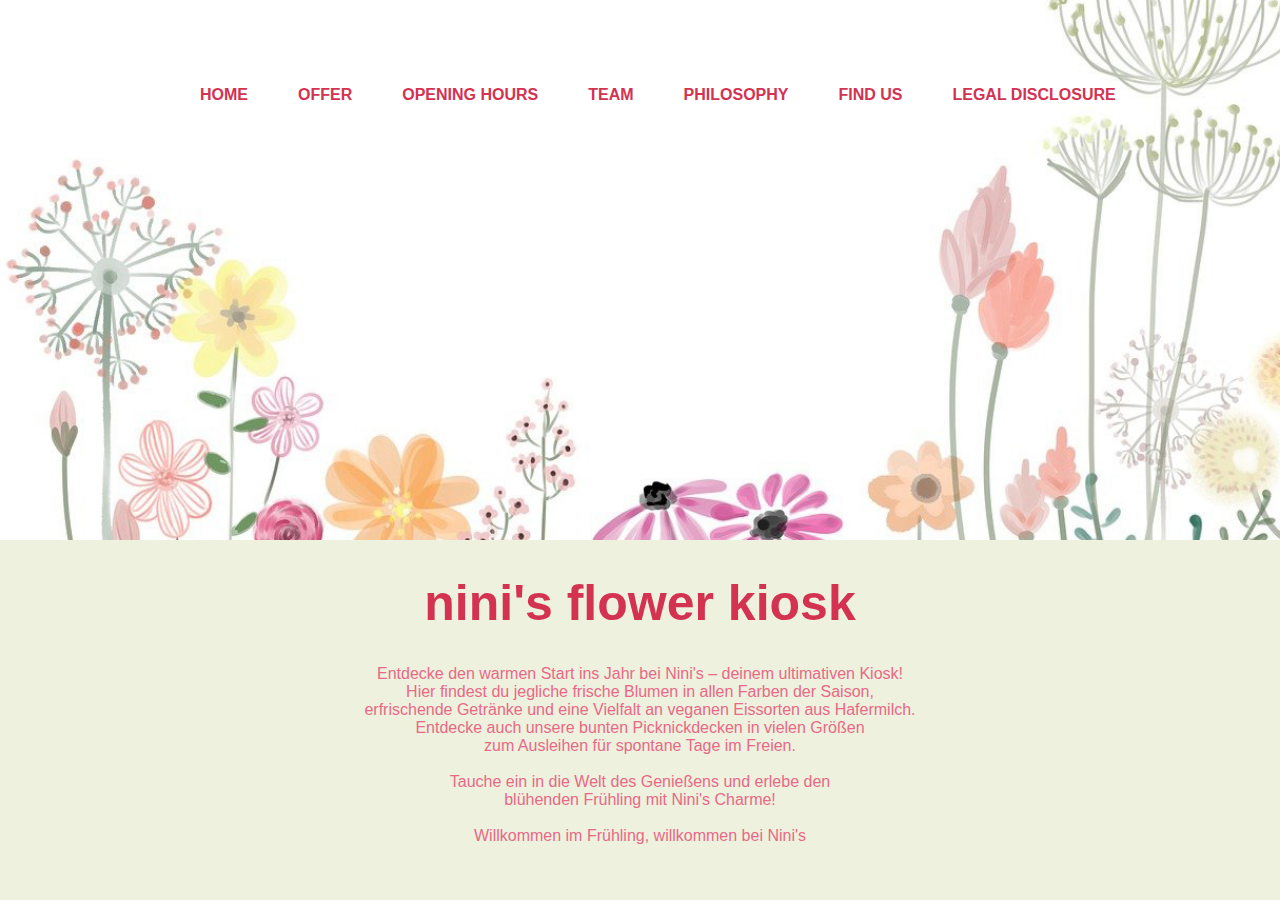
<file: index.html>
<!DOCTYPE html>
<html lang="de">
<head>
	<meta charset="utf-8" />
	<title>nini's – flower kiosk</title>

    <link rel="stylesheet" href="abgabe.css">
</head>
<body class="home">

    <section>
        <header>
          <ul>
            <li><a href="index.html">HOME</a></li>
            <li><a href="offer.html">OFFER</a></li>
            <li><a href="openinghours.html">OPENING HOURS</a></li>
            <li><a href="team.html">TEAM</a></li>
            <li><a href="philosophy.html">PHILOSOPHY</a></li>
            <li><a href="findus.html">FIND US</a></li>
            <li><a href="legaldisclosure.html">LEGAL DISCLOSURE</a></li>
          </ul>
        </header>
    </section>

    <h1>nini's flower kiosk</h1>

    <p>
        Entdecke den warmen Start ins Jahr bei Nini's – deinem ultimativen Kiosk! <br>
        Hier findest du jegliche frische Blumen in allen Farben der Saison,
        <br>erfrischende Getränke und eine Vielfalt an veganen Eissorten aus Hafermilch. <br> 
        Entdecke auch unsere bunten Picknickdecken in vielen Größen
        <br>zum Ausleihen für spontane Tage im Freien.
        <br>
        <br>
        Tauche ein in die Welt des Genießens und erlebe den
        <br>
        blühenden Frühling mit Nini's Charme! <br>
        <br>
        Willkommen im Frühling, willkommen bei Nini's
      
      </p>
 

      
</body>

</html>
</file>
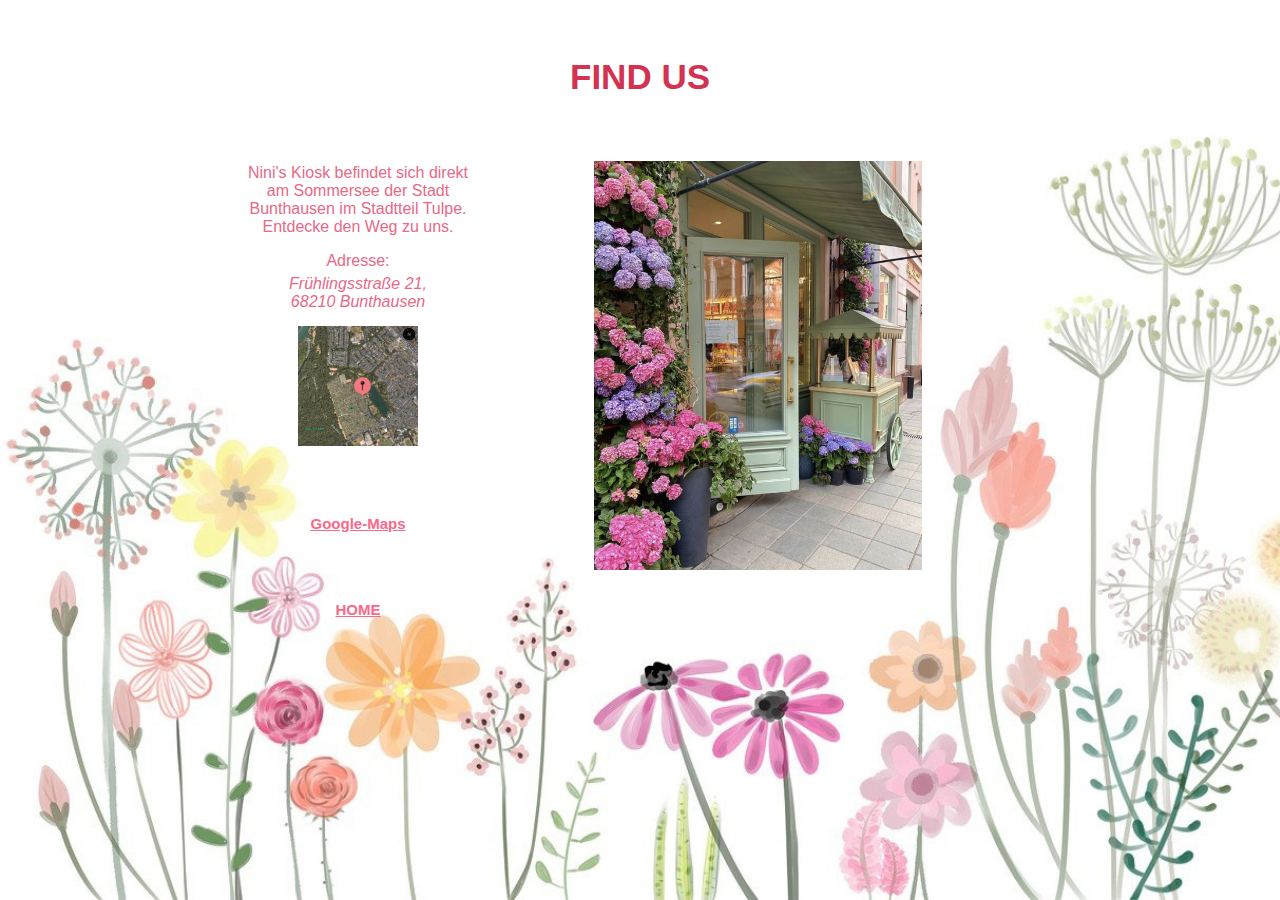
<file: findus.html>
<!DOCTYPE html>
<html lang="de">
<head>
    <meta charset="utf-8" />
    <title>FIND US</title>

    <link rel="stylesheet" href="abgabe.css">
</head>

<h2>FIND US</h2>

<body id="findus-body">
<div class="content">
    <div class="text">
      <p>Nini's Kiosk befindet sich direkt am Sommersee der Stadt Bunthausen im Stadtteil Tulpe. Entdecke den Weg zu uns.</p>

      <p>Adresse:</p>
      <address>
        Frühlingsstraße 21,<br>
        68210 Bunthausen
      </address>
      <div class="image">
        <img src="bilder/location.jpg" alt="location" idth="120" height="120">
      </div>
      <h4><a href="https://www.google.com/maps" target="_blank" rel="noopener noreferrer">Google-Maps</a></h4>
      <h4>
        <a href="index.html" class="back"> HOME </a>
    </h4>
    </div>
    
    <div class="image">
      <img src="bilder/findus.jpg" alt="">
    </div>
  </div>



</div>
</body>

</html>
</file>
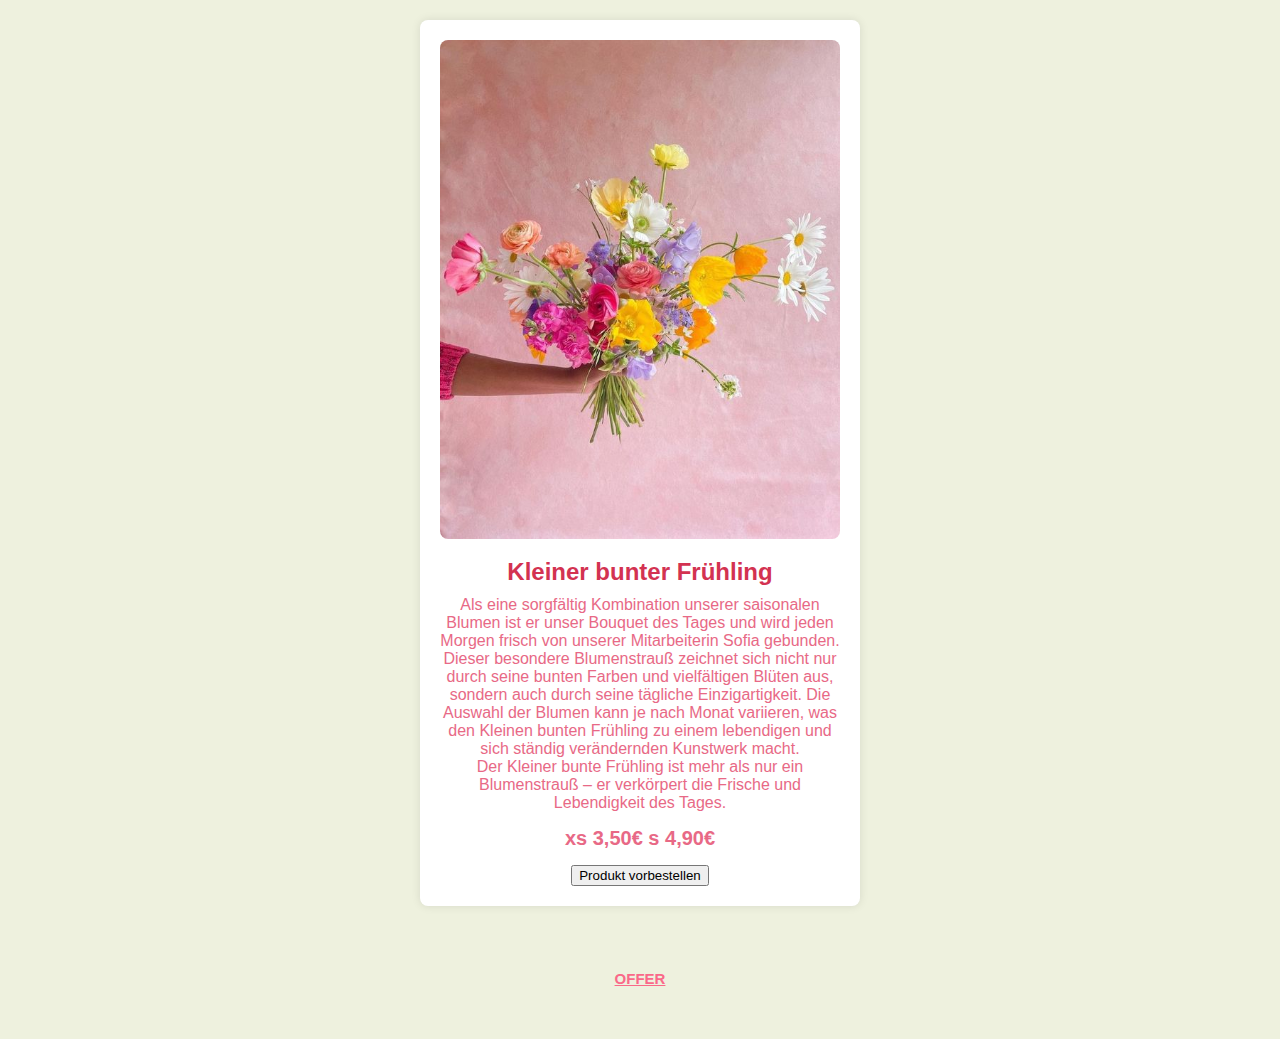
<file: kleinerbunterfrühling.html>
<!DOCTYPE html>
<html lang="de">
<head>
    <meta charset="utf-8" />
    <title>kleiner bunter Frühling</title>

    <link rel="stylesheet" href="abgabe.css">
</head>


<body>

    <div class="product-container">
        <a href="kleinerbunterfrühling.html#kleine-bunte-freude"></a><img src="bilder/kleinebuntefreude.jpg" alt="Produktbild" class="product-image">
        <div class="product-title">Kleiner bunter Frühling</div>
        <div class="product-info"> 
            Als eine sorgfältig Kombination unserer saisonalen
            Blumen ist er unser Bouquet des Tages und wird jeden Morgen 
            frisch von unserer Mitarbeiterin Sofia gebunden.
            <br>
            Dieser besondere Blumenstrauß zeichnet sich nicht nur durch seine
            bunten Farben und vielfältigen Blüten aus, sondern auch durch seine
            tägliche Einzigartigkeit. Die Auswahl der Blumen kann je nach Monat
            variieren, was den Kleinen bunten Frühling zu einem lebendigen und
            sich ständig verändernden Kunstwerk macht.
            <br>Der Kleiner bunte Frühling ist mehr als nur ein Blumenstrauß 
            – er verkörpert die Frische und Lebendigkeit des Tages.
        </div>

        <div class="product-price">xs 3,50€
                                    s 4,90€
        </div>
        <button class="buy-button">Produkt vorbestellen</button>
    </div>

</body>

<h4> 
<a href="offer.html" class="back"> OFFER </a>
</h4>
</html>
</file>
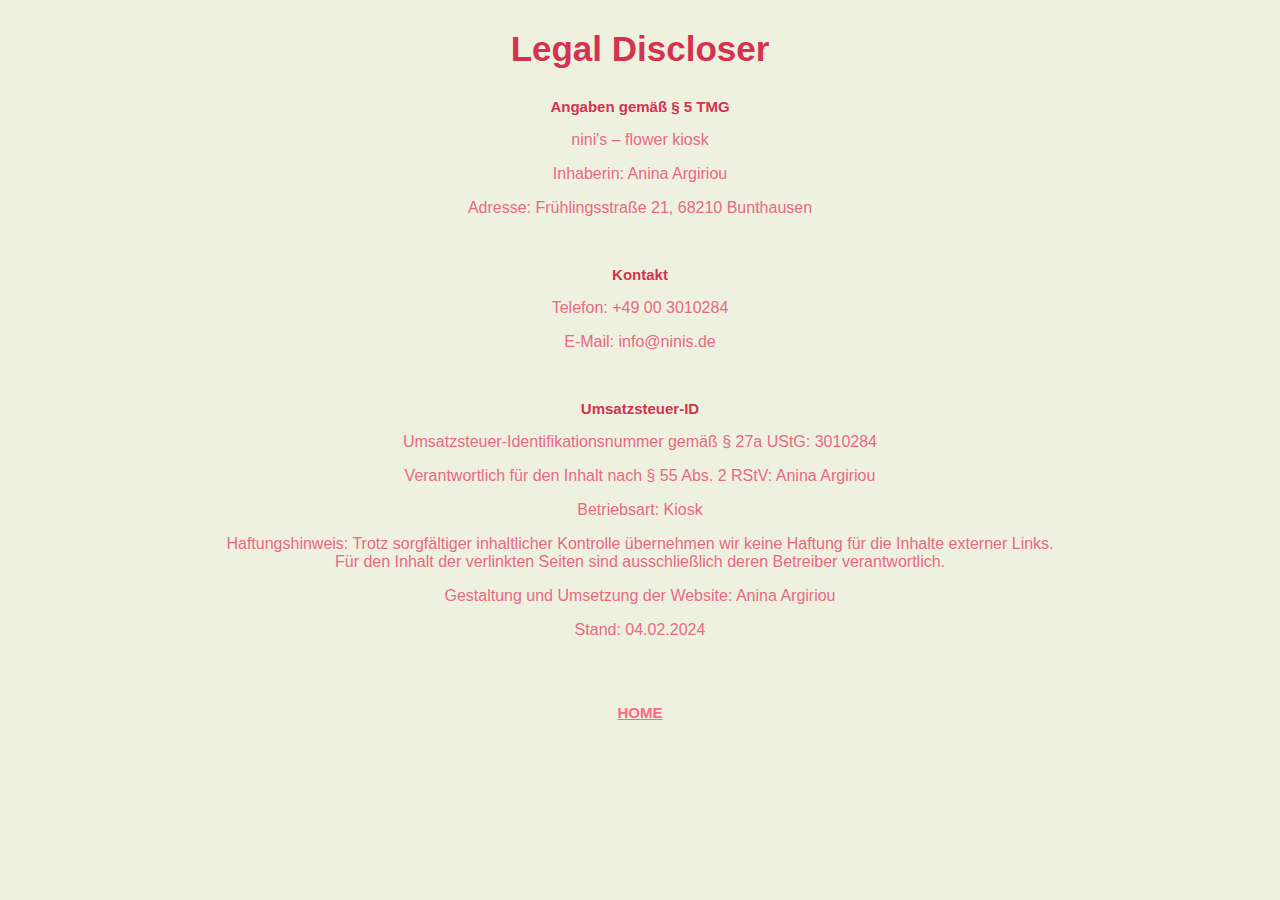
<file: legaldisclosure.html>
<!DOCTYPE html>
<html lang="de">
<head>
    <meta charset="utf-8" />
    <title>LEGAL DISCLOSURE</title>

    <link rel="stylesheet" href="abgabe.css">
</head>

<h2>Legal Discloser</h2>
<body>
    <div class="impressumtext">
        <h3>Angaben gemäß § 5 TMG</h3>
        <p>
        nini's – flower kiosk
        </p>
        <p>
        Inhaberin: Anina Argiriou
        </p>
        <p>
        Adresse: Frühlingsstraße 21, 68210 Bunthausen
        </p> 
        </div>
        <br>
        <h3>Kontakt</h3>
        <p>
        Telefon: +49 00 3010284
        </p>
        <p>
        E-Mail: info@ninis.de
        </p>
     <br>   
    <h3>Umsatzsteuer-ID</h3>
    <p>
    Umsatzsteuer-Identifikationsnummer gemäß § 27a UStG: 3010284
    </p>
        <p>
        Verantwortlich für den Inhalt nach § 55 Abs. 2 RStV: Anina Argiriou
        </p>
        <p>
        Betriebsart: Kiosk
        </p>
        <p>
            Haftungshinweis:
            Trotz sorgfältiger inhaltlicher Kontrolle übernehmen wir keine Haftung für die Inhalte externer Links. <br>
            Für den Inhalt der verlinkten Seiten sind ausschließlich deren Betreiber verantwortlich.
         </p>
        <p>
        Gestaltung und Umsetzung der Website: Anina Argiriou
        </p>
        <p>
        Stand: 04.02.2024
        </p>

    </div>

    
    <h4>
    <a href="index.html" class="back"> HOME </a>
</h4>
</body>
</html>
</file>
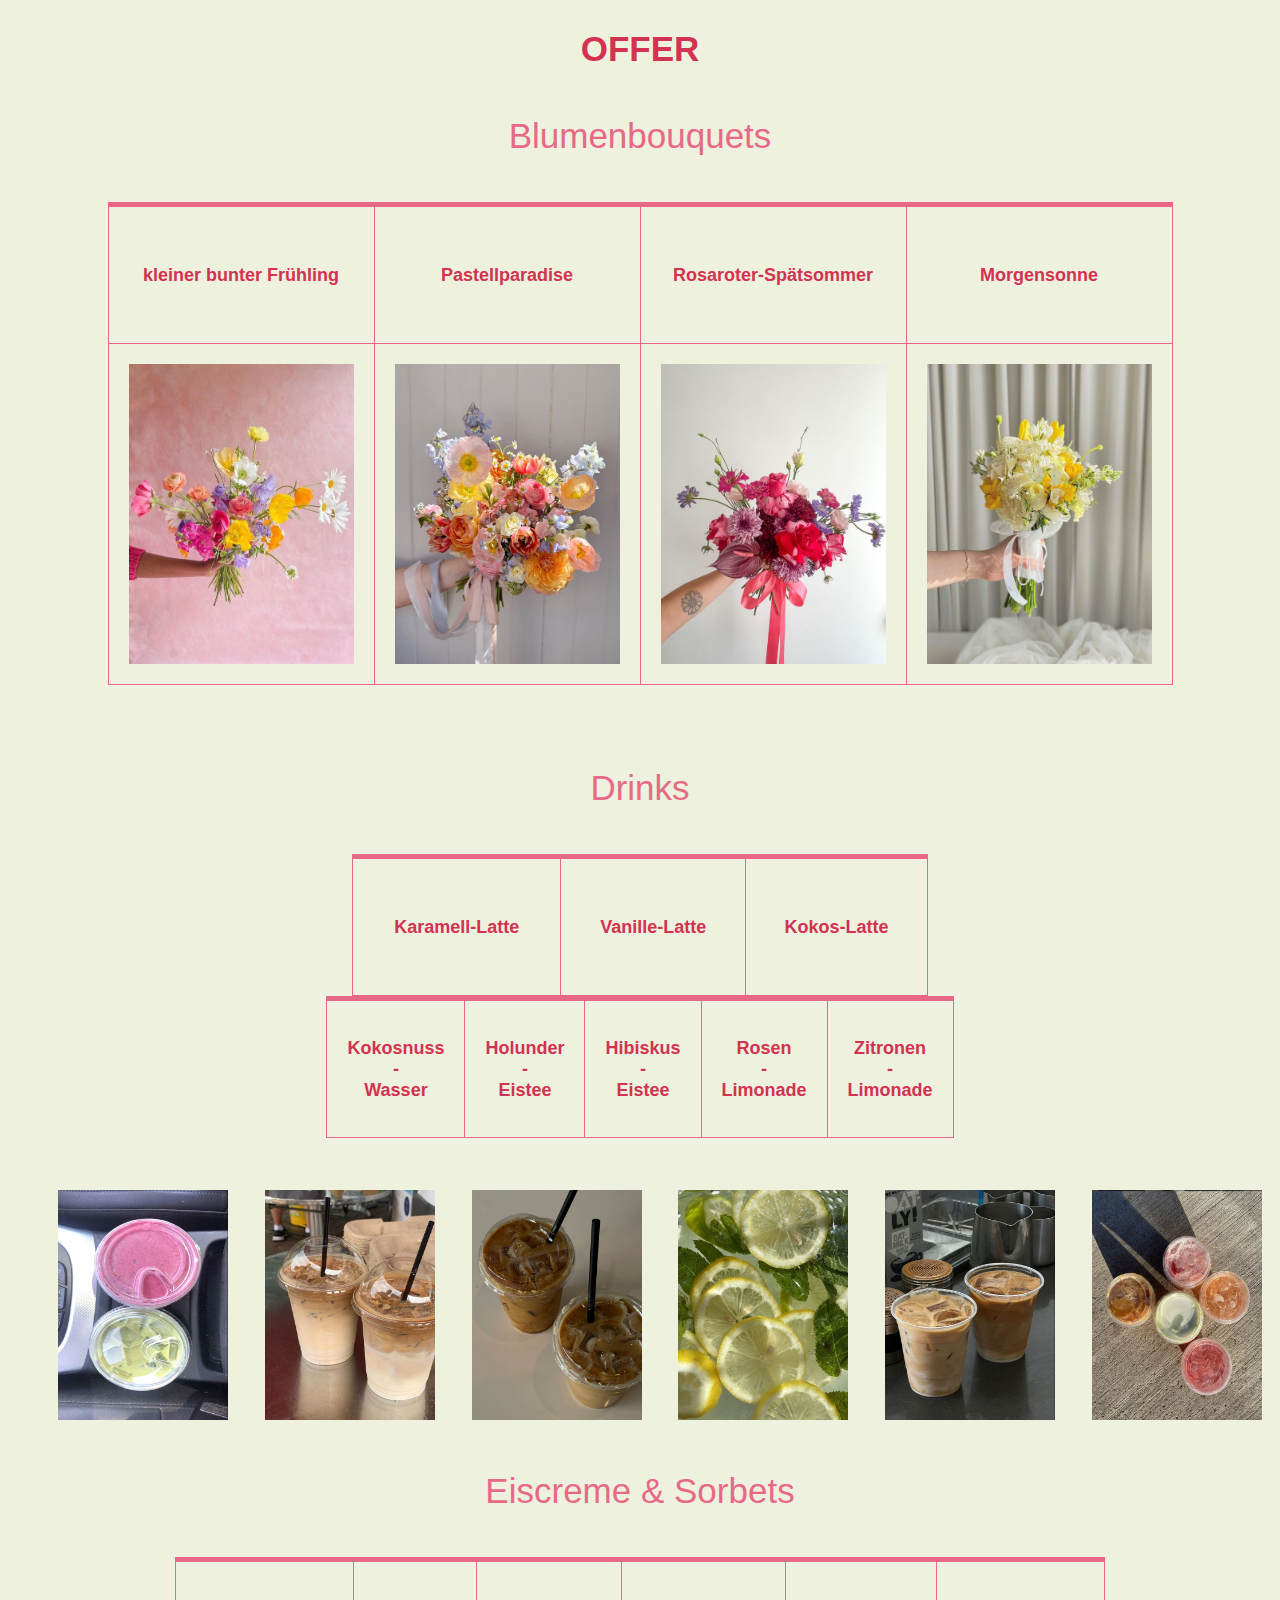
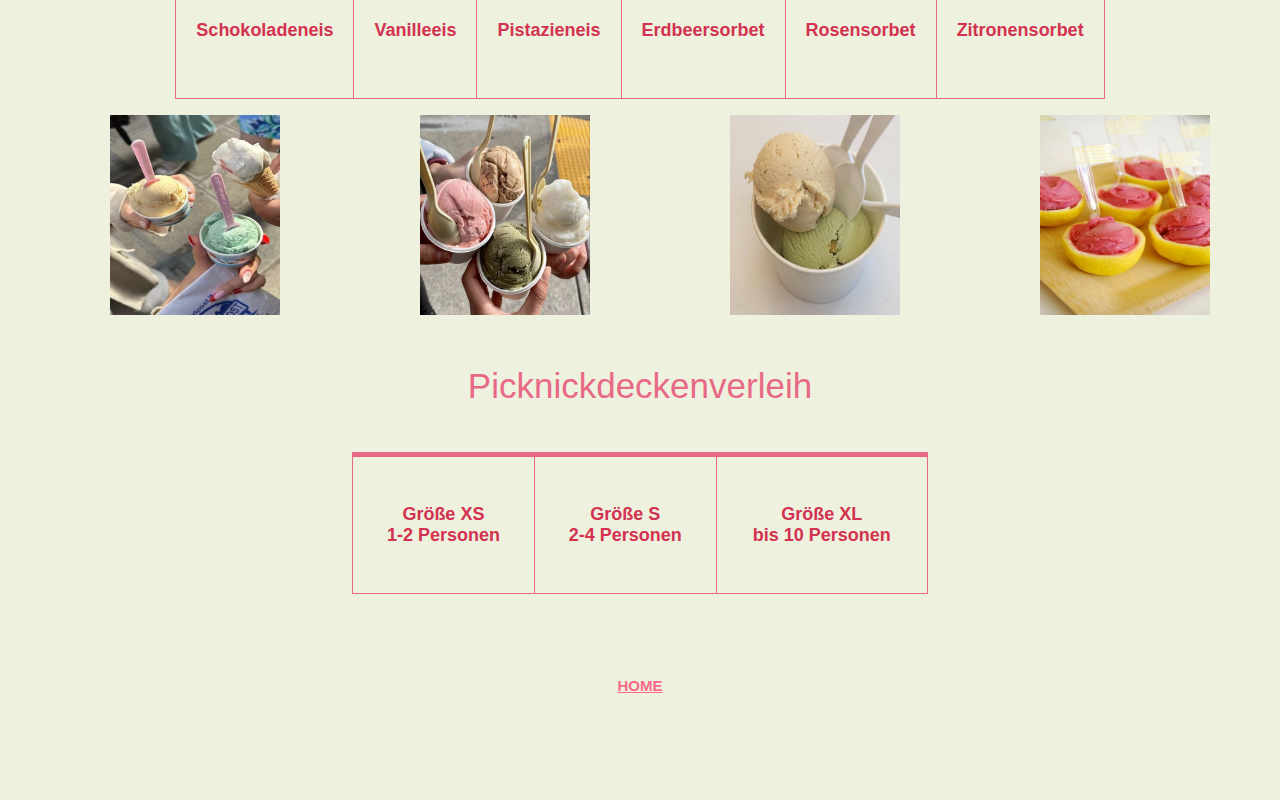
<file: offer.html>
<!DOCTYPE html>
<html lang="de">
<head>
    <meta charset="utf-8" />
    <title>OFFER</title>

    <link rel="stylesheet" href="abgabe.css">
</head>

<h2>OFFER</h2>

<h4>Blumenbouquets</h4>

<table border="2">
    <tr>
        <th><a href="kleinerbunterfrühling.html#kleine-bunte-freude"> kleiner bunter Frühling </a></th>
        <th><a> Pastellparadise</a></th>
        <th><a> Rosaroter-Spätsommer </a></th>
        <th><a> Morgensonne</a></th>
       
    </tr>

    <tr>
        <td>
            <a href="kleinerbunterfrühling.html#kleine-bunte-freude"> </th><img src="bilder/kleinebuntefreude.jpg" alt="kleinebuntefreude" width="225" height="300"/>
            </a>
        </td>
        <td>
            <a>
                <img src="bilder/fürdeinenliebsten.jpg" alt="fürdeinenliebsten" width="225" height="300"/>
            </a>
        </td>
        <td>
            <a>
                <img src="bilder/rosarotermix.jpg" alt="rosarotermix" width="225" height="300"/>
            </a>
        </td>
        <td>
            <a>
                <img src="bilder/sonnengelber.jpg" alt="sonnengelber" width="225" height="300"/>
            </a>
        </td>
        
</table>

<br>


<br>

<h4>Drinks</h4>

     
     <table border2>
        <tr>
            <th><a> Karamell-Latte</a></th>
            <th><a> Vanille-Latte</a></th>
            <th><a> Kokos-Latte</a></th>
           
        </tr>
    </table>

    <table border2>
        <tr>
            <th><a> Kokosnuss
                <br>-
                <br>Wasser</a></th>
            <th><a>Holunder
                <br>-
                <br>Eistee</a></th>
            <th><a> Hibiskus
                <br>-
                <br>Eistee</a></th>
            <th><a> Rosen
                <br>-
                <br>Limonade</a></th>
            <th><a> Zitronen
                <br>-
                <br>Limonade</a></th>
           
        </tr>
    </table>


<br>
<br>

<ul class="container">
	<li> <a>
        <img src="bilder/refresher.jpg" alt="refresher" width="170" height="230">
    </a>
    </li>
	<li> <a>
        <img src="bilder/icedlatte2.jpg" alt="icedlatte2" width="170" height="230">
    </a>
    </li>
    <li> <a>
        <img src="bilder/icedlatte.jpg" alt="icedlatte" width="170" height="230">
    </a>
    </li>
    <li> <a>
        <img src="bilder/refresher3.jpg" alt="refresher3" width="170" height="230">
        </a>
        </li>
	<li> <a>
        <img src="bilder/icedlatte3.jpg" alt="icedlatte3" width="170" height="230">
    </a>
    </li>
    <li> <a> <img src="bilder/refresher2.jpg" alt="refresher2" width="170" height="230">
    </a>
    </li>
    
</ul>

<h4>Eiscreme & Sorbets</h4>

<table border="2">
    <tr>
        <th><a> Schokoladeneis</a></th>
        <th><a> Vanilleeis</a></th>
        <th><a> Pistazieneis</a></th>
        <th><a> Erdbeersorbet</a></th>
        <th><a> Rosensorbet</a></th>
        <th><a> Zitronensorbet</a></th>
       
    </tr>
</table>

<ul class="container">
	<li> <a>
        <img src="bilder/eis1.jpg" alt="eis1r" width="170" height="200">
    </a>
    </li>
	<li> <a>
        <img src="bilder/eis2.jpg" alt="eis2" width="170" height="200">
    </a>
    </li>
    <li> <a>
        <img src="bilder/eis3.jpg" alt="eis3" width="170" height="200">
    </a>
    </li>
    <li> <a>
        <img src="bilder/eis4.jpg" alt="eis4" width="170" height="200">
    </a>
    </li>
    
</ul>

<h4>Picknickdeckenverleih</h4>

<table border="2">
    <tr>
        <th><a> Größe XS <br>1-2 Personen</a></th>
        <th><a> Größe S <br> 2-4 Personen</a></th>
        <th><a> Größe XL <br>bis 10 Personen
        </a></th>
       
    </tr>
</table>

    <br>
    <h4><a href="index.html" class="back"> HOME </a></h4>
    <br>
    <br>
    <br>
    </html>
</file>
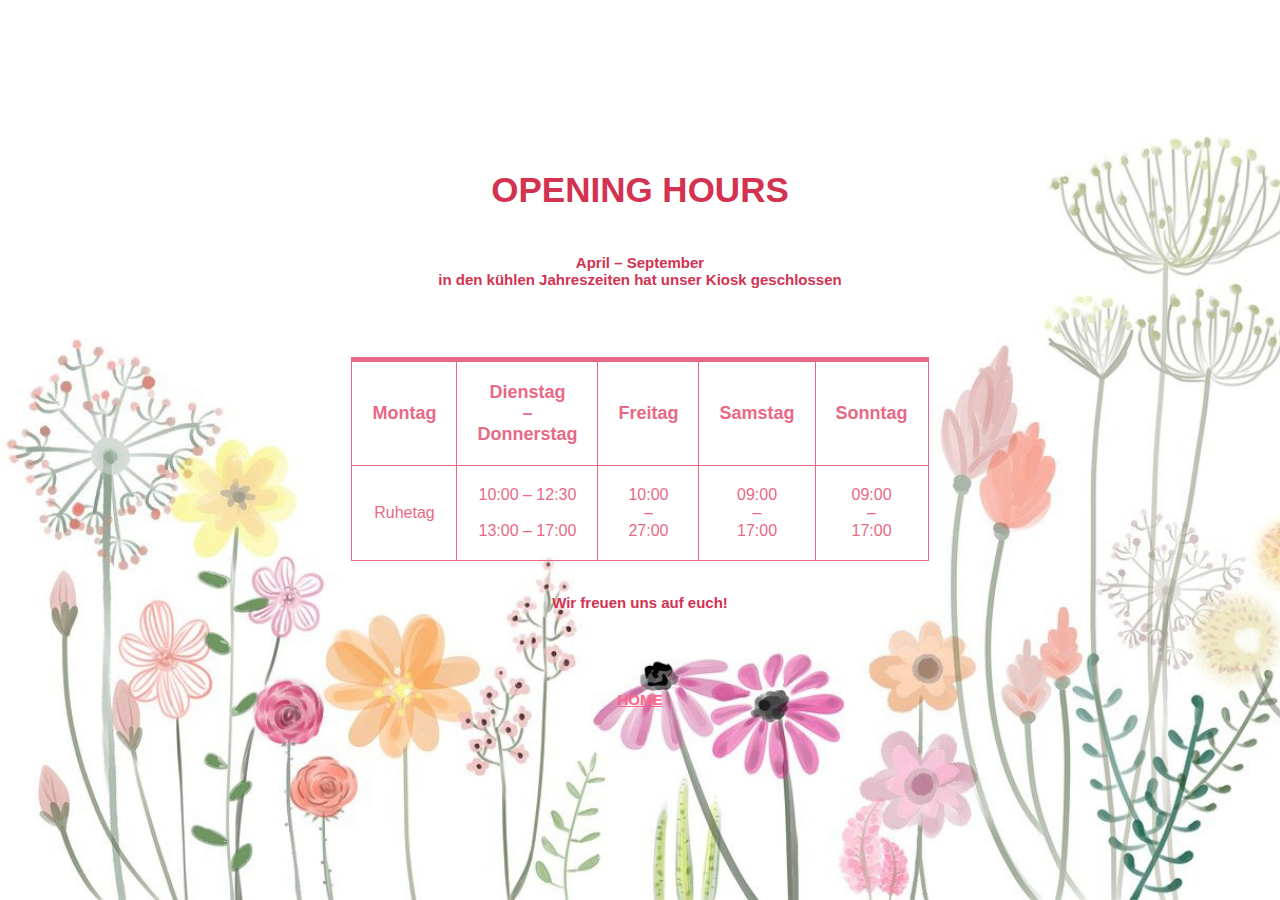
<file: openinghours.html>
<!DOCTYPE html>
<html lang="de">
<head>
    <meta charset="utf-8" />
    <title>OPENING HOURS</title>

    <link rel="stylesheet" href="abgabe.css">
</head>

<h2>OPENING HOURS</h2>

<h3>April – September <br> in den kühlen Jahreszeiten hat unser Kiosk geschlossen</h3>

<br>
<br>
<br>

<table class="oeffnungszeiten-table">
    <tr>
      <th>Montag</th>
      <th>Dienstag
        <br>–
        <br>Donnerstag</th>
      <th>Freitag</th>
      <th>Samstag</th>
      <th>Sonntag</th>
    </tr>
    <tr>
      <td>Ruhetag</td>
      <td>10:00 – 12:30 <br> <br> 13:00 – 17:00</td>
      <td> 10:00
        <br>–
        <br>27:00</td>
      <td>09:00 
        <br>– 
        <br>17:00</td>
      <td>09:00
        <br>–
        <br>17:00</td>
    </tr>
  </table>
</body>
<body id="openinghours-body">
<br>
<h3>Wir freuen uns auf euch!</h3> <h4><a href="index.html" class="back"> HOME </a></h4>
</body>
</html>
</file>
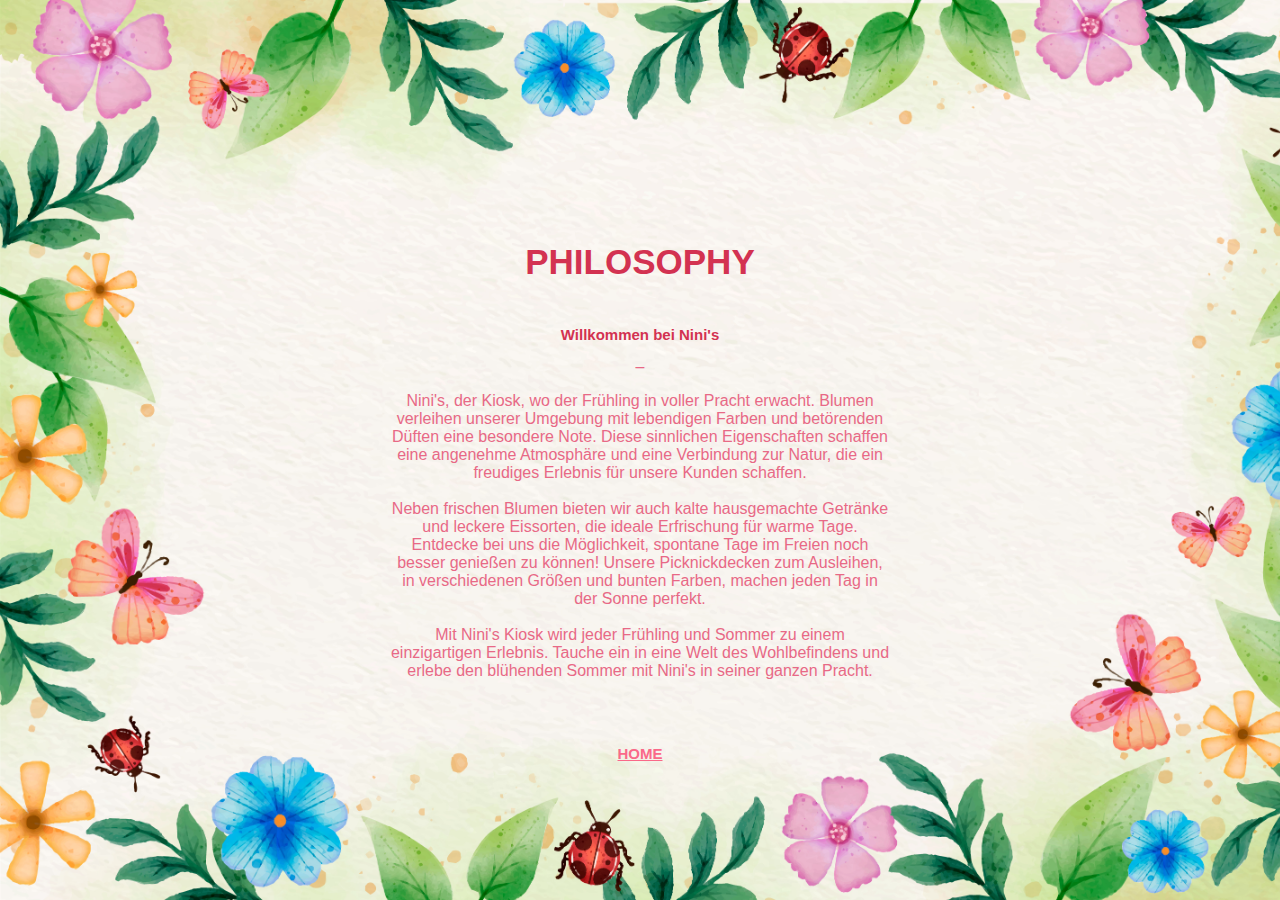
<file: philosophy.html>
<!DOCTYPE html>
<html lang="de" id="philosophie-html">

<head>
    <meta charset="utf-8" />
    <title>PHILOSOPHY</title>

    <link rel="stylesheet" href="abgabe.css">
</head>

<body id="philosophy-body">

    <br>
    <br>
    <br>
    <br>
    <br>
    <br>
    <br>
<h2>PHILOSOPHY</h2>

<h3>Willkommen bei Nini's </h3> – <br> 

<div id="fruehlingstext">
    <p>Nini's, der Kiosk, wo der Frühling in voller Pracht erwacht. Blumen verleihen unserer Umgebung mit lebendigen Farben und betörenden Düften eine besondere Note. Diese sinnlichen Eigenschaften schaffen eine angenehme Atmosphäre und eine Verbindung zur Natur, die ein freudiges Erlebnis für unsere Kunden schaffen.
      <br>
      <br> Neben frischen Blumen bieten wir auch kalte hausgemachte Getränke und leckere Eissorten, die ideale Erfrischung für warme Tage. Entdecke bei uns die Möglichkeit, spontane Tage im Freien noch besser genießen zu können! Unsere Picknickdecken zum Ausleihen, in verschiedenen Größen und bunten Farben, machen jeden Tag in der Sonne perfekt.
      <br> 
      <br> Mit Nini's Kiosk wird jeder Frühling und Sommer zu einem einzigartigen Erlebnis. Tauche ein in eine Welt des Wohlbefindens und erlebe den blühenden Sommer mit Nini's in seiner ganzen Pracht.
    </p>

    <h4><a href="index.html" class="back"> HOME </a></h4>
  </div>

    </body>
    </html>
</file>
<file: abgabe.css>
html {
    font-family: helvetica;
    background-color: #eef1de;
    color: #e86986;
}


#philosophy-body {
    margin: 0;
    padding: 0;
    background-image: url('bilder/ninis.jpg');
    background-size: cover;
    background-repeat: no-repeat;
    background-attachment: fixed;
    height: 100vh;
    display: flex;
    flex-direction: column;
    justify-content: center;
    align-items: center;
}

#openinghours-body {
    margin: 0;
    padding: 0;
    background-image: url('bilder/hintergrundblumen.jpg');
    background-size: cover;
    background-repeat: no-repeat;
    background-attachment: fixed;
    height: 100vh;
    display: flex;
    flex-direction: column;
    justify-content: center;
    align-items: center;
}


#findus-body {
    margin: 0;
    padding: 0;
    background-image: url('bilder/hintergrundblumen.jpg');
    background-size: cover;
    background-repeat: no-repeat;
    background-attachment: fixed;
    height: 100vh;
    display: flex;
    flex-direction: column;
    justify-content: center;
    align-items: center;
}

body {
        text-align: center;
        padding: 0px;
	    margin: 0px;
}

p {
	text-align: center; 
	position: center;

}

h1 {
	font-size: 50px;
	color:#d33251;
}

h2 {
    font-size: 35px;
	color:#d33251;
}

h3 {
    font-size: 15px;
	color:#d33251;
}

h4 a {
	color:#FA6989;
	font-size: 15px;
	margin-bottom: 15px;
	font-weight: bold;
}

h5 a	{
	color:#d33251;
	font-size: 15px;
	margin-bottom: 5px; 
	font-weight: bold;
		
}

section
{
	width: 100%;
	display: flex;
	justify-content: space-between;
	align-items: center;
	background-image: url('bilder/hintergrundblumen.jpg');
	height: 60vh;
	background-size: cover;
	background-position: center;
}

header
{
	position: absolute;
	padding: 110px;
	align-items: center;
}

header ul
{
	display: flex;
}

header ul li
{
	list-style: none;
}

header ul li a
{ 
	text-align:center;
	display:  inline-block;
	color: #d33251;
	font-weight: 700;
	margin-left: 50px;
	text-decoration: none;
	margin-bottom: 350px;
}

.table1 {

    margin-top: 20px;
    margin-left: auto;
    margin-right: auto;
	text-align: center;
}

table {
    border: 0;
    border-top: 5px solid currentColor;
    border-collapse: collapse;
}

table th,
table td {
    border: 1px solid currentColor;
    padding: 20px;
}

table a {
	color:#d33251;
    text-decoration: none;
    min-height: 6rem;

    display: flex;
    justify-content: center;
    align-items: center;
}


table td a:hover {
    opacity: 0.8;
}

th {
	font-size: 18px;

}

table {
    margin-left: auto;
    margin-right: auto;
    width: 80%;

}

table {
	border: 0;
	border-top: 5px solid currentColor;
	border-collapse: collapse;
	margin-left: auto;
	margin-right: auto;
	width: 45%;
  }
  
  table th,
  table td {
	border: 1px solid currentColor;
	padding: 20px;
  }

  
.container {
	display: flex;
	flex-direction: row;
	flex-wrap: wrap;
	justify-content: space-around;
	list-style: none;
}

h4	{
	font-size: 35px;
	font-family: helvetica;
	font-weight: 300;

}

.employee-container {
    display: flex;
    justify-content: center;
    align-items: center;
    min-height: 100vh;
}

.employee-card {
    flex: 1;
    text-align: center;
    background-color: #fcd4dd;
    border-radius: 20px;
    padding: 50px;
    border: none;
    max-width: 400px;
}

.employee-card img {
    max-width: 100%;
    border-radius: 50%;
    margin-bottom: 10px;
}

.employee-card p {
    margin: 30px;
    color:#d33251;
}

.product-container {
    max-width: 400px;
    margin: 20px auto;
    background-color: #fff;
    border-radius: 8px;
    padding: 20px;
    box-shadow: 0 0 10px rgba(0, 0, 0, 0.1);
}

.product-image {
    max-width: 100%;
    border-radius: 8px;
    margin-bottom: 15px;
}

.product-title {
    font-size: 24px;
    font-weight: bold;
	color:#d33251;
	margin-bottom: 10px;
	
}

.product-info {
    font-size: 16px;
    margin-bottom: 15px;
	font-weight: 300;
}

.product-price {
    font-size: 20px;
    font-weight: bold;
    margin-bottom: 15px;
}

#fruehlingstext p {
	max-width: 500px;
	margin-left: auto;
	margin-right: auto;

  }

  .content {
	display: flex;
	max-width: 800px;
	margin: 20px auto;
  }

  
  
  .text {
	flex: 1;
	padding: 2px;
	margin-bottom: 180px;
  }
  
  
  .text p {
	margin-bottom: 5px;
	

  }
  
  .address-container {
	max-width: 600px;
	margin: 20px auto;
	text-align: center;
  }
  
  .address-container p {
	margin: 10px 0;
  }
  
  
  .image img {
	max-width: 58%;
	margin-top: 15px;

  }


  .page {
    height: 100vh;
    display: flex;
    align-items: center;
    justify-content: center;
}
</file>
